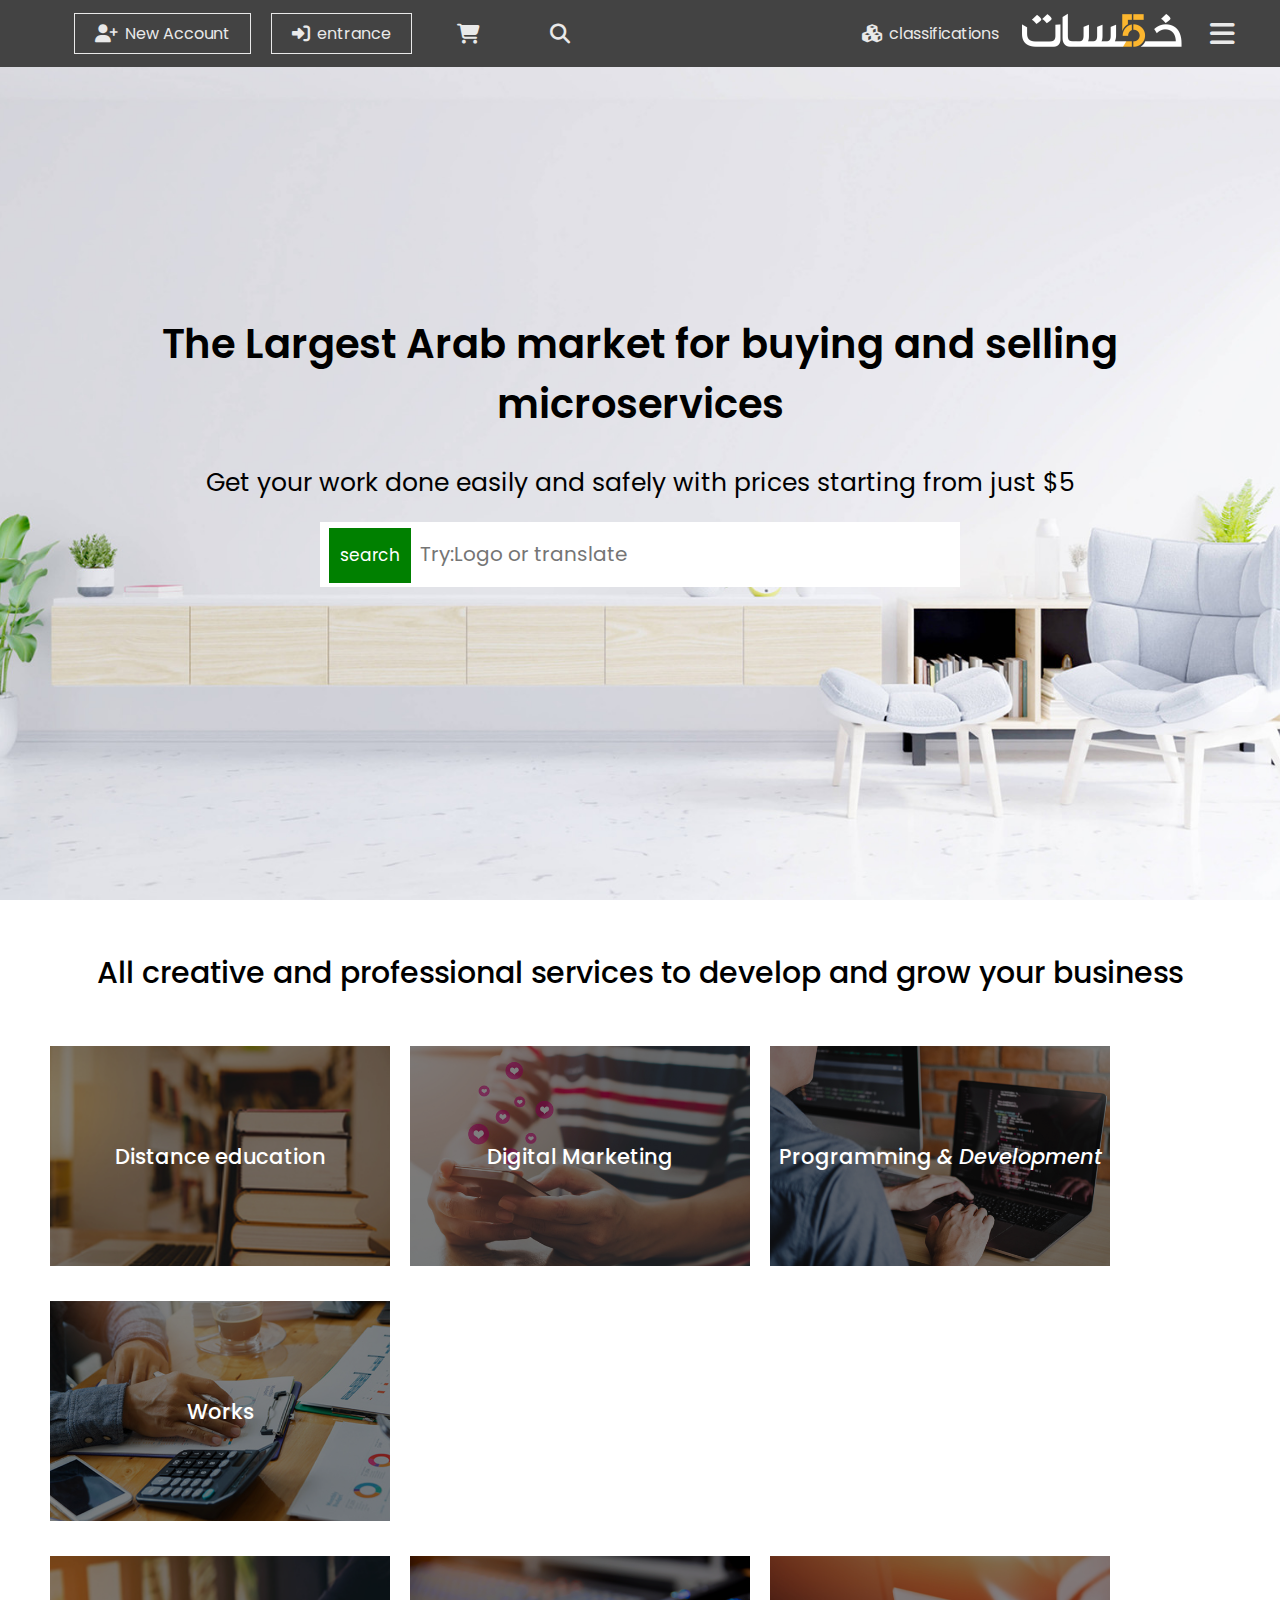
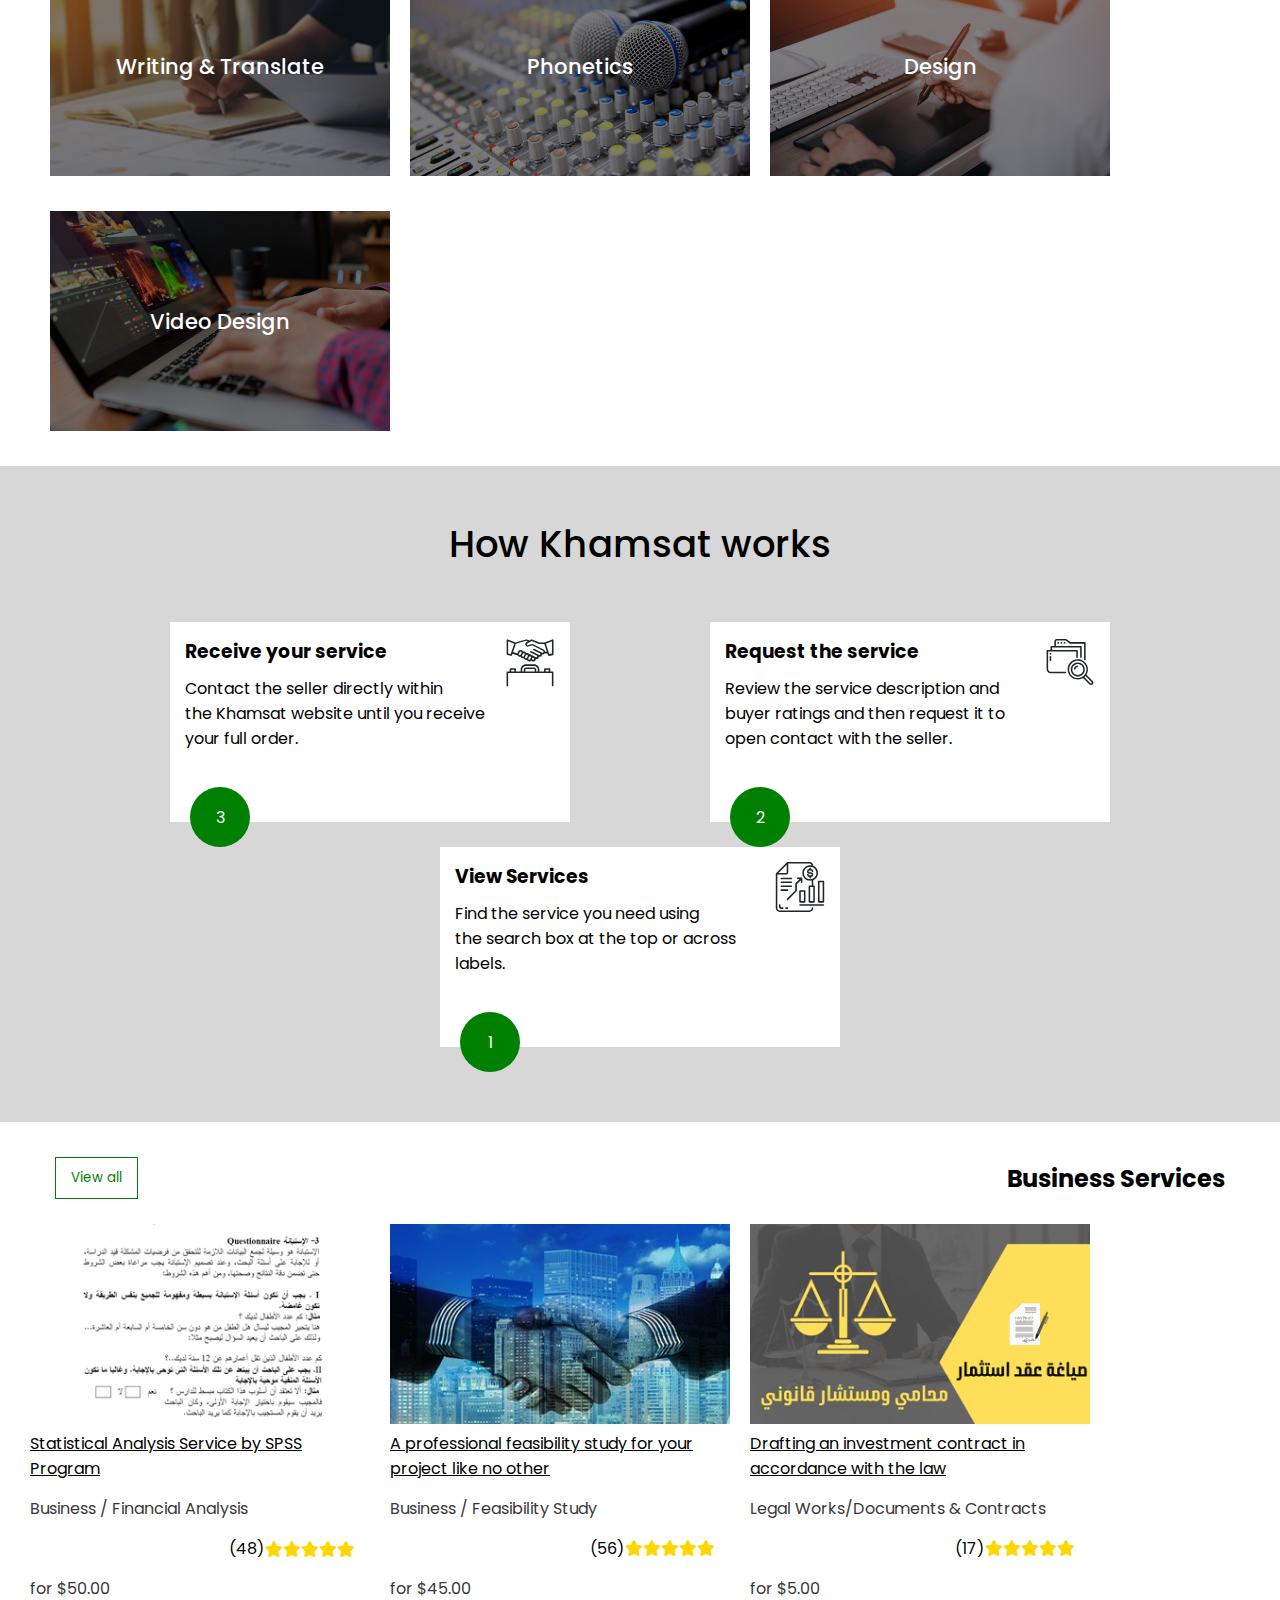
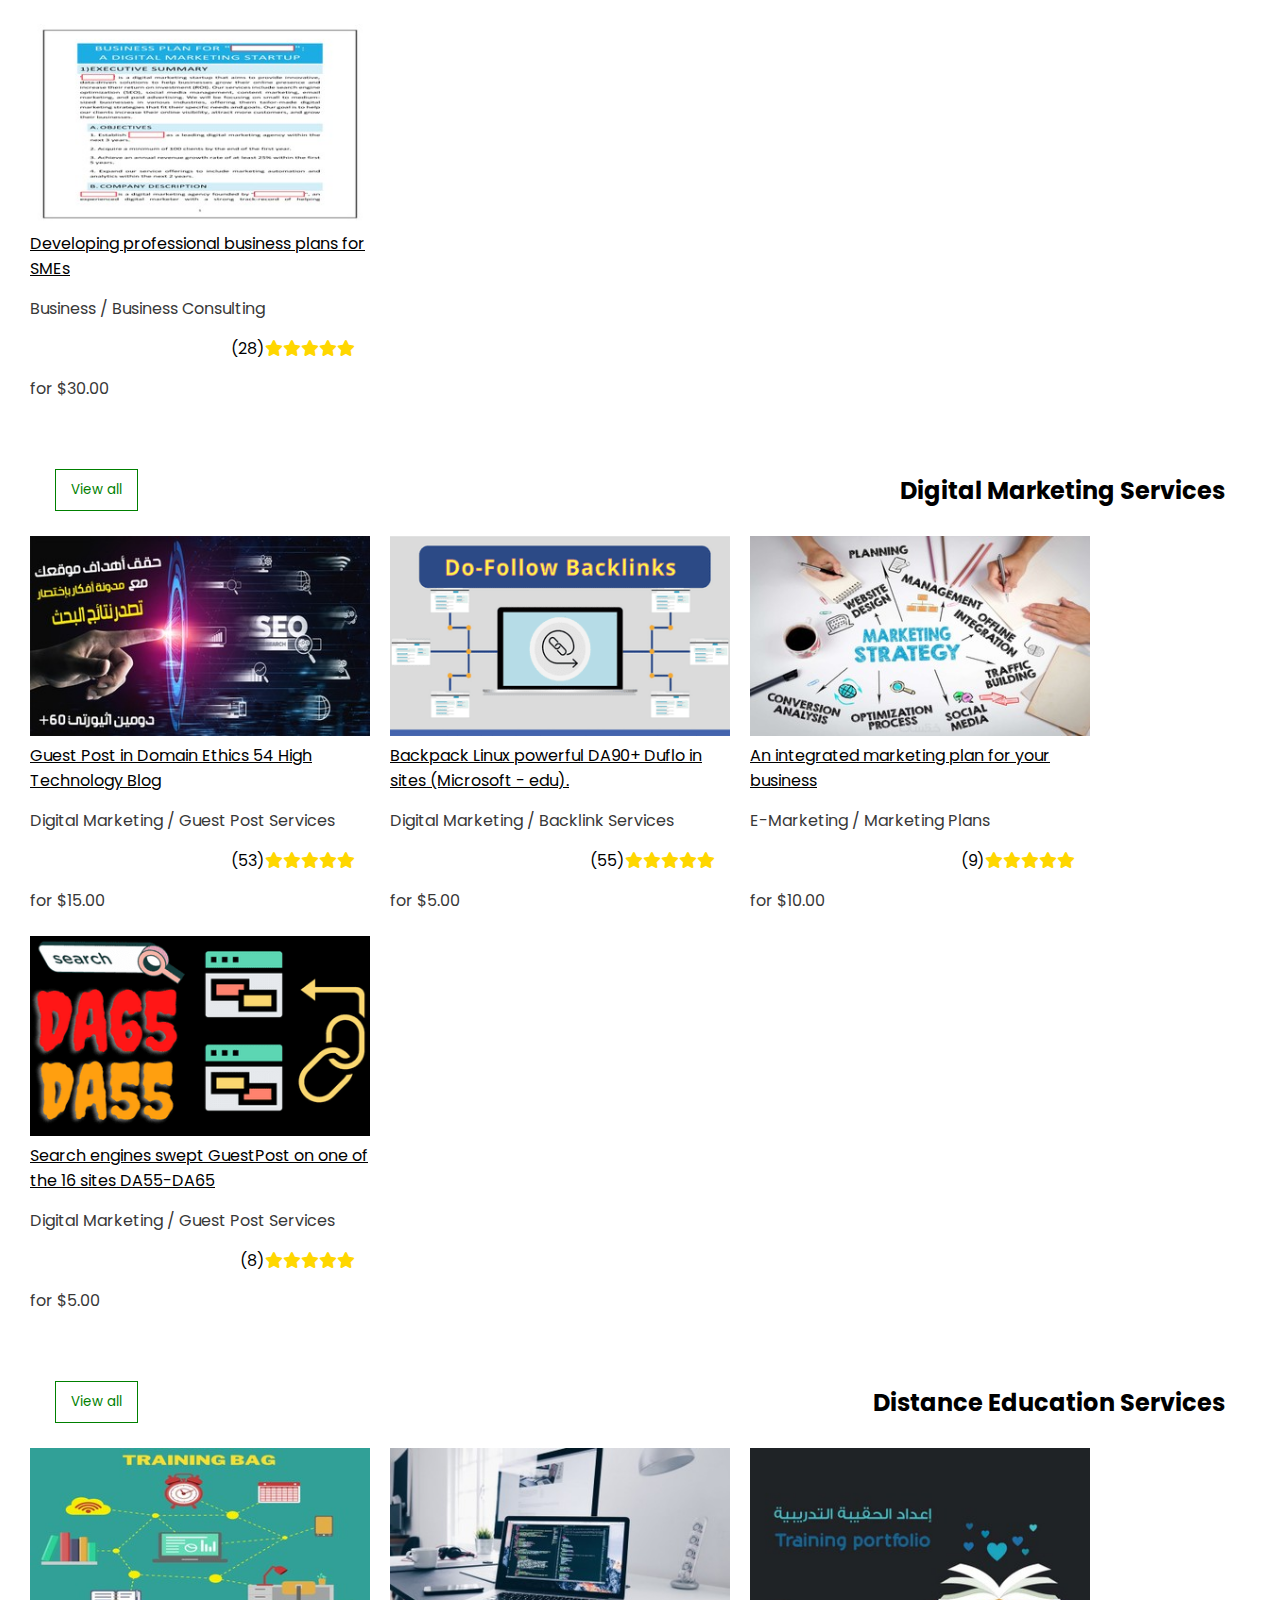
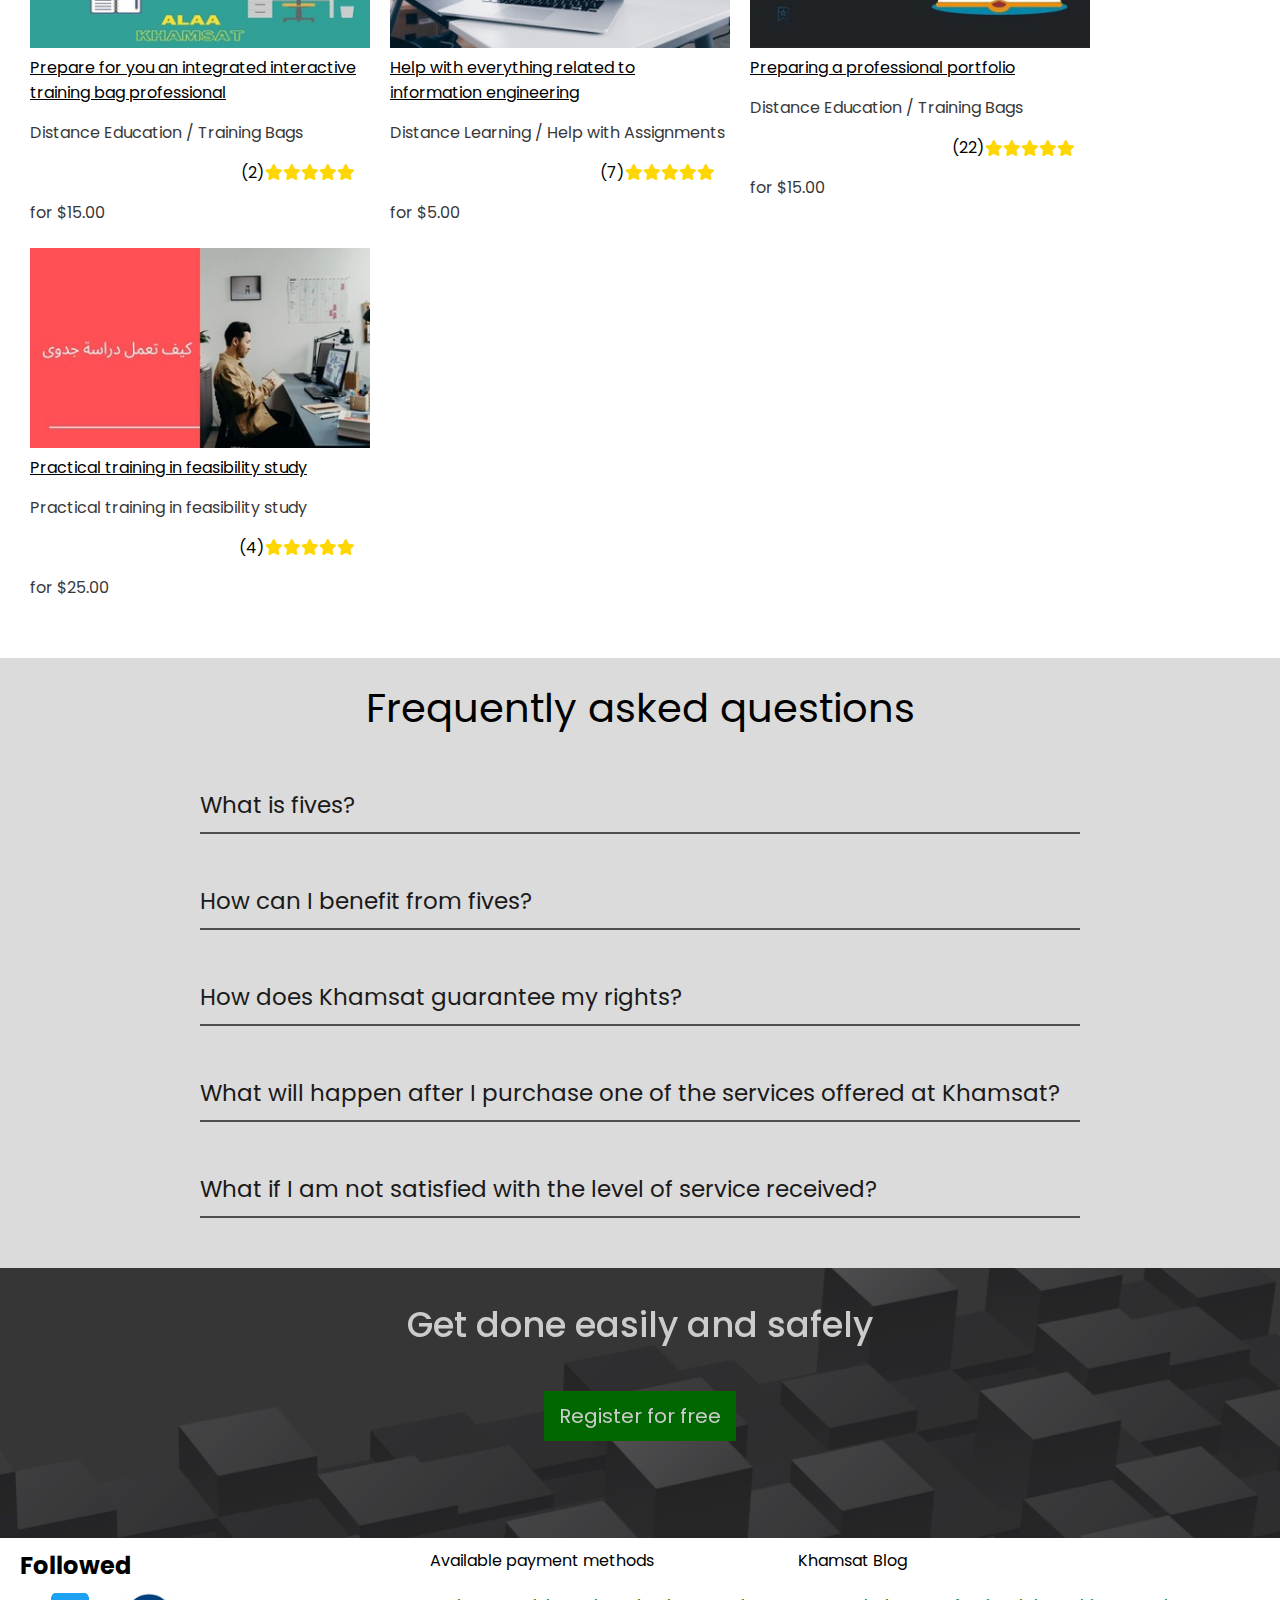
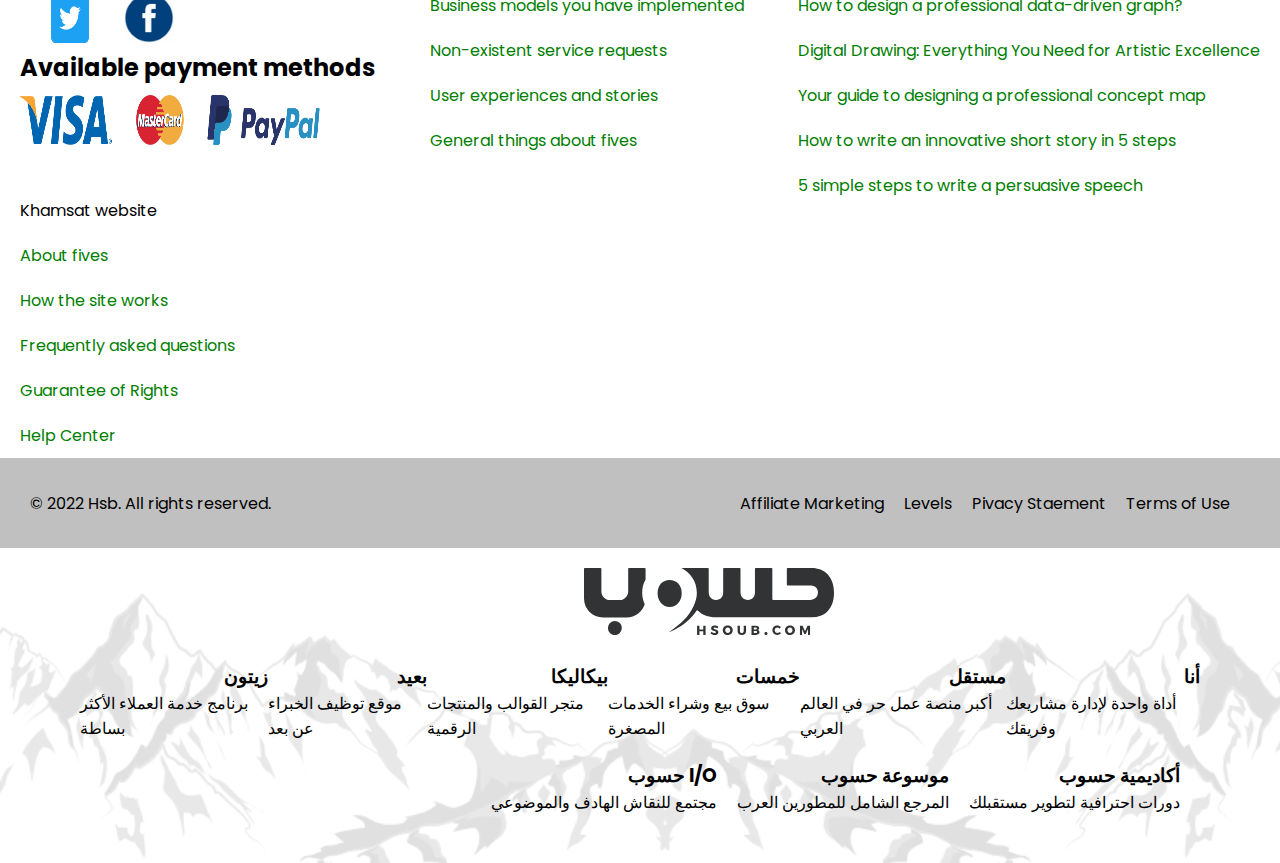
<file: index.html>
<!DOCTYPE html>
<html lang="en">
<head>
    <meta charset="UTF-8">
    <meta name="viewport" content="width=device-width, initial-scale=1.0">
    <title>Khamsat-for buying and selling microservices</title>
    <link rel="shortcut icon" href="images project/0.jpg" type="image/png">
    <link rel="stylesheet" href="https://cdnjs.cloudflare.com/ajax/libs/font-awesome/6.4.2/css/all.min.css">
    <!-- import of css file -->
    <link rel="stylesheet" href="style.css">
</head>
<body>
    
    <header>
        <div class="login">
            <a href="Form.html" target="_blank" class="form">
                <i class="fa-sharp fa-solid fa-user-plus"></i>
                <p>New Account</p>
            </a>
            <a href="#" class="form">
                <i class="fa-sharp fa-solid fa-right-to-bracket"></i>
                <p>entrance</p>
            </a>
            <a href="#"class="shopping">
                <i class="fa-sharp fa-solid fa-cart-shopping"></i>
            </a>
            <a href="#" class="shopping">
                <i class="fa-sharp fa-solid fa-magnifying-glass"></i>
            </a>
        </div>
        <div class="logo">
            <a href="#" class="cubes">
                <i class="fa-solid fa-cubes"></i>
                <p>classifications</p>
            </a>
            <a href="#">
                <img class="khamsat" src="images project/logo-logo5.png" alt="#">
                <img class="_khamsat" src="images project/favicon-5.png" alt="#">
            </a>
            <a href="#" class="cubes" onclick="openside()">
                <i class="fa-solid fa-bars"></i>
            </a>
        </div>
    </header> 
<!-- header screen max-width:992px -->
    <header class="headerlow">
        <a href="#" onclick="openside()">
            <i class="fa-solid fa-bars"></i>
            <p>Menu</p>
        </a>
        <a href="#">
            <i class="fa-sharp fa-solid fa-cart-shopping"></i>
            <p>Cart</p>
        </a>
        <a href="#">
            <i class="fa-sharp fa-solid fa-magnifying-glass"></i>
            <p>search</p>
        </a>
        <a href="#">
            <i class="fa-solid fa-user"></i>
            <p>arithmetical</p>
        </a>
        <a href="#">
            <i class="fa-sharp fa-solid fa-house"></i>
            <p>Home</p>
        </a>
    </header>
<!-- SideBar -->
    <aside id="asidebar">
        <input type="text" placeholder="Look for...">
        <hr>
        <a href="#">
            <i class="fa-solid fa-chevron-left"></i>
            <div class="option">
            <p>entrance</p>
            <i class="fa-sharp fa-solid fa-right-to-bracket"></i>
            </div>
        </a>
        <a href="#">
            <i class="fa-solid fa-chevron-left"></i>
            <div class="option">
            <p>New Account</p>
            <i class="fa-sharp fa-solid fa-user-plus"></i>
            </div>
        </a>
        <a href="#">
            <i class="fa-solid fa-chevron-left"></i>
            <div class="option">
            <p>classifications</p>
            <i class="fa-solid fa-cubes"></i>
            </div>
        </a>
        <a href="#">
            <i class="fa-solid fa-chevron-left"></i>
            <div class="option">
            <p>khamsat Community</p>
            <i class="fa-solid fa-file-lines"></i>
            </div>
        </a>
        <a href="#">
            <i class="fa-solid fa-chevron-left"></i>
            <div class="option">
            <p>Fives</p>
            <i class="fa-solid fa-file-lines"></i> 
            </div>
        </a>
        <a href="#">
            <i class="fa-solid fa-chevron-left"></i>
            <div class="option">
            <p>followed</p>
            <i class="fa-solid fa-file-lines"></i>
            </div>
        </a>
    </aside>
<!-- Section One -->
    <section class="one" id="main">
        <div class="info">
        <h1>The Largest Arab market for buying and selling <br> microservices</h1>
        <p>Get your work done easily and safely with prices starting from just $5</p>
        </div>
        <div class="search">
            <button>search</button>
            <input type="text"placeholder="Try:Logo or translate">
        </div>
    </section>
    <!-- Section Two -->
    <section class="two">
        <h1>All creative and professional services to develop and grow your business</h1>
        <div class="business">
                <div class="content">
                    <h2>Distance education</h2>
                    <img src="images project/remote-64132428314c98f2e8abe5e4b98b3a03f215fdd04788b533f52171026fb30d70.jpg" alt="#">
                </div>

                <div class="content">
                    <h2>Digital Marketing</h2>
                    <img src="images project/social-5598c2401b6ca90eda3df7c69c8c4727dcc937f8cc995096456d8a8773f4d324.jpg" alt="#">
                </div>

                <div class="content">
                    <h2>Programming <i>& Development</i></h2>
                    <img src="images project/development-bb416454cb6338d96f266211eb8d2e10fc669ddb8470ee95eef00c841df903e8.jpg" alt="#">
                </div>

                <div class="content">
                    <h2>Works</h2>
                    <img src="images project/bussiness-2c1f54b0bd848ce232a972323a799f3abe75235eb4f00fb0180d4ede6ac390dd.jpg" alt="#">
                </div>

        </div>
        <div class="business">
                <div class="content">
                    <h2>Writing & Translate </h2>
                    <img src="images project/translate-ad754e21fea72c69a11e1000903e1f848812bc20e3f1033d6e44f15c249dcd61.jpg" alt="#">
                </div>

                <div class="content">
                    <h2>Phonetics</h2>
                    <img src="images project/audio-93508fbd03c4ca1a20eabc10ecbf7924161d61e7139878bc93641c310d195e13.jpg" alt="#">
                </div>

                <div class="content">
                    <h2>Design</h2>
                    <img src="images project/design-17881dc3ab0928311acc42761ff77c7e9a09e077c326fbc5d373e4fe1b5ad397.jpg" alt="#">
                </div>

                <div class="content">
                    <h2>Video Design</h2>
                    <img src="images project/video-9b7fb5a1ae97544b32573e1625c5b12bb86e5fff9abfe4ae5ba7371ea86c41ae.jpg" alt="#">
            </div>
        </div>
    </section>

    <!-- Section three -->
    <section class="three">
        <h2>How Khamsat works</h2>
        <div class="Request">
            <div class="works">
                <div class="Receive">
                    <h3>Receive your service</h3>
                    <p>Contact the seller directly within <br> the Khamsat website until you receive <br> your full order.</p>
                </div>
                <img src="images project/how3-ce11fbbc31613904a07998cc81e9fe5cf9da1cdb7bf678c7b2094f035b8e42bc.svg" alt="#">
                <span>3</span>
            </div>
            <div class="works">
                <div class="Receive">
                    <h3>Request the service</h3>
                    <p>Review the service description and <br> buyer ratings and then request it to <br> open contact with the seller.</p>
                </div>
                <img src="images project/how2-5740ce82c46c5ecefb8cef3320edc71743cc210c2de93ffa07eeb5beca4cd011.svg" alt="#">
                <span>2</span>
            </div>
            <div class="works">
                <div class="Receive">
                    <h3>View Services</h3>
                    <p>Find the service you need using <br> the search box at the top or across labels.</p>
                </div>
                <img src="images project/how1-f875af7e15f0856e86636595466cc9f5fe5d3cb779eb3ce2278d205b4cb7389d.svg" alt="#">
                <span>1</span>
            </div>
        </div>

    </section>

    <!-- Section foure -->
    <section class="foure">
        <div class="View">
            <button>View all</button>
            <h2>Business Services</h2>
        </div>
        <div class="Services">
                <div class="Service">
                    <a href="#">
                        <img src="images project/images services/f4662c79eba07e3c0edbce7de4dec188_thumb.png" alt="#">
                        <a href="#">Statistical Analysis Service by SPSS Program</a>
                    </a>
                        <p>Business / Financial Analysis</p>
                    <ul class="star">
                    <i class="fa-sharp fa-solid fa-star"></i>
                    <i class="fa-sharp fa-solid fa-star"></i>
                    <i class="fa-sharp fa-solid fa-star"></i>
                    <i class="fa-sharp fa-solid fa-star"></i>
                    <i class="fa-sharp fa-solid fa-star"></i>
                        <li class="score">(48)</li>
                    </ul>
                    <p class="for">for $50.00</p>
                </div>
                <div class="Service">
                    <a href="#">
                    <img src="images project/images services/c1ab036c0e9bf484c5084d564a615847_thumb.jpg" alt="#">
                    <a href="#">A professional feasibility study for your project like no other</a>
                    </a>
                    <p>Business / Feasibility Study</p>
                    <ul class="star">
                        <ul> <i class="fa-sharp fa-solid fa-star"></i></ul>
                        <ul> <i class="fa-sharp fa-solid fa-star"></i></ul>
                        <ul> <i class="fa-sharp fa-solid fa-star"></i></ul>
                        <ul> <i class="fa-sharp fa-solid fa-star"></i></ul>
                        <ul> <i class="fa-sharp fa-solid fa-star"></i></ul>
                        <ul class="score">(56)</ul>
                    </ul>
                    <p class="for">for $45.00</p>
                </div>
                <div class="Service">
                    <a href="#">
                    <img src="images project/images services/67af9d9392e88489c50a30d704f4bbb9_thumb.png" alt="#">
                    <a href="#">Drafting an investment contract in accordance with the law</a>
                    </a>
                    <p>Legal Works/Documents & Contracts</p>
                    <ul class="star">
                        <ul> <i class="fa-sharp fa-solid fa-star"></i></ul>
                        <ul> <i class="fa-sharp fa-solid fa-star"></i></ul>
                        <ul> <i class="fa-sharp fa-solid fa-star"></i></ul>
                        <ul> <i class="fa-sharp fa-solid fa-star"></i></ul>
                        <ul> <i class="fa-sharp fa-solid fa-star"></i></ul>
                        <ul class="score">(17)</ul>
                    </ul>
                    <p class="for">for $5.00</p>
                </div>
                <div class="Service">
                    <a href="#">
                    <img src="images project/images services/4f38e749137205214d004cb123898ca0_thumb.jpg" alt="#">
                    <a href="#">Developing professional business plans for SMEs</a>
                    </a>
                    <p>Business / Business Consulting</p>
                    <ul class="star">
                        <ul> <i class="fa-sharp fa-solid fa-star"></i></ul>
                        <ul> <i class="fa-sharp fa-solid fa-star"></i></ul>
                        <ul> <i class="fa-sharp fa-solid fa-star"></i></ul>
                        <ul> <i class="fa-sharp fa-solid fa-star"></i></ul>
                        <ul> <i class="fa-sharp fa-solid fa-star"></i></ul>
                        <ul class="score">(28)</ul>
                    </ul>
                    <p class="for">for $30.00</p>
                </div>
        </div>
    </section>
    <section class="five">
        <div class="View">
            <button>View all</button>
            <h2>Digital Marketing Services</h2>
        </div>
        <div class="Services">
                <div class="Service">
                    <a href="#">
                        <img src="images project/images services/5f1d434c3635092f36f36ed97954199e_thumb.jpg" alt="#">
                        <a href="#">Guest Post in Domain Ethics 54 High Technology Blog</a>
                    </a>
                        <p>Digital Marketing / Guest Post Services</p>
                    <ul class="star">
                        <ul> <i class="fa-sharp fa-solid fa-star"></i></ul>
                        <ul> <i class="fa-sharp fa-solid fa-star"></i></ul>
                        <ul> <i class="fa-sharp fa-solid fa-star"></i></ul>
                        <ul> <i class="fa-sharp fa-solid fa-star"></i></ul>
                        <ul> <i class="fa-sharp fa-solid fa-star"></i></ul>
                        <ul class="score">(53)</ul>
                    </ul>
                    <p class="for">for $15.00</p>
                </div>
                <div class="Service">
                    <a href="#">
                    <img src="images project/images services/c09754ab1b04e7a066fafef64ecb77f2_thumb.png" alt="#">
                    <a href="#">Backpack Linux powerful DA90+ Duflo in sites (Microsoft - edu).</a>
                    </a>
                    <p>Digital Marketing / Backlink Services</p>
                    <ul class="star">
                        <ul> <i class="fa-sharp fa-solid fa-star"></i></ul>
                        <ul> <i class="fa-sharp fa-solid fa-star"></i></ul>
                        <ul> <i class="fa-sharp fa-solid fa-star"></i></ul>
                        <ul> <i class="fa-sharp fa-solid fa-star"></i></ul>
                        <ul> <i class="fa-sharp fa-solid fa-star"></i></ul>
                        <ul class="score">(55)</ul>
                    </ul>
                    <p class="for">for $5.00</p>
                </div>
                <div class="Service">
                    <a href="#">
                    <img src="images project/images services/7734aab31f46bd5c5c9a80a5b9cfe6fb_thumb.jpg" alt="#">
                    <a href="#">An integrated marketing plan for your business</a>
                    </a>
                    <p>E-Marketing / Marketing Plans</p>
                    <ul class="star">
                        <ul> <i class="fa-sharp fa-solid fa-star"></i></ul>
                        <ul> <i class="fa-sharp fa-solid fa-star"></i></ul>
                        <ul> <i class="fa-sharp fa-solid fa-star"></i></ul>
                        <ul> <i class="fa-sharp fa-solid fa-star"></i></ul>
                        <ul> <i class="fa-sharp fa-solid fa-star"></i></ul>
                        <ul class="score">(9)</ul>
                    </ul>
                    <p class="for">for $10.00</p>
                </div>
                <div class="Service">
                    <a href="#">
                    <img src="images project/images services/c548af8b867fdc7e4b82cf3e1d2cc7cc_thumb.png" alt="#">
                    <a href="#">Search engines swept GuestPost on one of the 16 sites DA55-DA65</a>
                    </a>
                    <p>Digital Marketing / Guest Post Services</p>
                    <ul class="star">
                        <ul> <i class="fa-sharp fa-solid fa-star"></i></ul>
                        <ul> <i class="fa-sharp fa-solid fa-star"></i></ul>
                        <ul> <i class="fa-sharp fa-solid fa-star"></i></ul>
                        <ul> <i class="fa-sharp fa-solid fa-star"></i></ul>
                        <ul> <i class="fa-sharp fa-solid fa-star"></i></ul>
                        <ul class="score">(8)</ul>
                    </ul>
                    <p class="for">for $5.00</p>
                </div>
            </div>
        </div>
    </section> 
    <section class="sex">
        <div class="View">
            <button>View all</button>
            <h2>Distance Education Services</h2>
        </div>
        <div class="Services">
                <div class="Service">
                    <a href="#">
                        <img src="images project/images services/4b2787c7132eecf0c63b01af46471a1d_thumb.jpg" alt="#">
                        <a href="#">Prepare for you an integrated interactive training bag professional</a>
                    </a>
                        <p>Distance Education / Training Bags</p>
                    <ul class="star">
                        <ul> <i class="fa-sharp fa-solid fa-star"></i></ul>
                        <ul> <i class="fa-sharp fa-solid fa-star"></i></ul>
                        <ul> <i class="fa-sharp fa-solid fa-star"></i></ul>
                        <ul> <i class="fa-sharp fa-solid fa-star"></i></ul>
                        <ul> <i class="fa-sharp fa-solid fa-star"></i></ul>
                        <ul class="score">(2)</ul>
                    </ul>
                    <p class="for">for $15.00</p>
                </div>
                <div class="Service">
                    <a href="#">
                    <img src="images project/images services/169b5724a7a49225a9240fbba544d333_thumb.jpg" alt="#">
                    <a href="#">Help with everything related to information engineering</a>
                    </a>
                    <p>Distance Learning / Help with Assignments</p>
                    <ul class="star">
                        <ul> <i class="fa-sharp fa-solid fa-star"></i></ul>
                        <ul> <i class="fa-sharp fa-solid fa-star"></i></ul>
                        <ul> <i class="fa-sharp fa-solid fa-star"></i></ul>
                        <ul> <i class="fa-sharp fa-solid fa-star"></i></ul>
                        <ul> <i class="fa-sharp fa-solid fa-star"></i></ul>
                        <ul class="score">(7)</ul>
                    </ul>
                    <p class="for">for $5.00</p>
                </div>
                <div class="Service">
                    <a href="#">
                    <img src="images project/images services/8c1d72d8bcadf6e0b3b4bbff4b0c64b3_thumb.jpg" alt="#">
                    <a href="#">Preparing a professional portfolio</a>
                    </a>
                    <p>Distance Education / Training Bags</p>
                    <ul class="star">
                        <i class="fa-sharp fa-solid fa-star"></i>
                        <i class="fa-sharp fa-solid fa-star"></i>
                        <i class="fa-sharp fa-solid fa-star"></i>
                        <i class="fa-sharp fa-solid fa-star"></i>
                        <i class="fa-sharp fa-solid fa-star"></i>
                        <li class="score">(22)</li>
                    </ul>
                    <p class="for">for $15.00</p>
                </div>
                <div class="Service">
                    <a href="#">
                    <img src="images project/images services/25449b1d253e07e82f9e46325ed6e081_thumb.jpg" alt="#">
                    <a href="#">Practical training in feasibility study</a>
                    </a>
                    <p>Practical training in feasibility study</p>
                    <ul class="star">
                        <ul> <i class="fa-sharp fa-solid fa-star"></i></ul>
                        <ul> <i class="fa-sharp fa-solid fa-star"></i></ul>
                        <ul> <i class="fa-sharp fa-solid fa-star"></i></ul>
                        <ul> <i class="fa-sharp fa-solid fa-star"></i></ul>
                        <ul> <i class="fa-sharp fa-solid fa-star"></i></ul>
                        <ul class="score">(4)</ul>
                    </ul>
                    <p class="for">for $25.00</p>
                    </div>
            </div>
        </div>
    </section>
    <section class="seven">
        <h1>Frequently asked questions</h1>
        <details>
            <summary>What is fives?</summary>
            <p>Khamsat is the largest Arab market for buying and selling microservices. Khamsat brings together talented Arab youth who are ready to offer their <br> expertise and skills in the form of microservices at prices starting from $5, and individuals and entrepreneurs who need these services to help them grow <br> and develop their businesses.</p>
        </details>
        <hr>
        <details>
            <summary>How can I benefit from fives?</summary>
            <p>The launch of your company may stop on designing a logo, or your work may stop due to the need for renewed content for your site, you may have a <br> great idea for a program or application but you have no idea about programming and development, you have a study research or translation required at a <br> certain time and you need someone to help you in it.

                Khamsat provides all the creative and professional services you need to grow and develop your business, which can be requested from talented people <br> who are ready to serve you in accomplishing your tasks easily online at economical prices that suit individuals and entrepreneurs who own emerging <br> projects.</p>
        </details>
        <hr>
        <details>
            <summary>How does Khamsat guarantee my rights?</summary>
            <p>Khamsat fully guarantees you your rights, rest assured when purchasing any service offered <br> on the site, Khamsat acts as an intermediary between the buyer and the seller and protects <br> the financial rights of both parties in the event of compliance with the terms of the Khamsat <br> website and the terms of the warranty and maintaining all communications within the site.</p>
        </details>
        <hr>
        <details>
            <summary>What will happen after I purchase one of the services offered at Khamsat?</summary>
            <p>You will receive an email confirming your purchase, and you will be able to communicate <br> directly with the seller on the order page. After the seller implements and delivers the service, <br> you can evaluate it so that the rest of the buyers benefit from your experience, and in the <br> event that the seller is late for the clarified order fulfillment period or does not adhere to the <br> specified description of the service, you can cancel the order and recover your full balance.</p>
        </details>
        <hr>
        <details>
            <summary>What if I am not satisfied with the level of service received?</summary>
            <p>If you are not satisfied with the received service, you can request modifications to it from the <br> seller, and if the received service is below the quality described in the service description, you <br> can simply cancel the request so that the balance will return to your account and you can <br> purchase one of the other services on the site. When you face any problem, do not hesitate to <br> contact customer service directly through the help center.</p>
        </details>
        <hr>
    </section>
    <section class="eight">
        <h1>Get done easily and safely</h1>
        <button>Register for free</button>
    </section>
    <section class="nine">
        <div class="links">
            <div class="socialmedia">
                <h2>Followed</h2>
                <a href="#">
                <img src="images project/images services/R.png" alt="#">
                <img src="images project/images services/OIP.jpg" alt="#">
                </a>
            </div>
            <div class="buy">
                <h2>Available payment methods</h2>
                <img src="images project/payments-1bd088dca6708fc60341975310a3615b029bd99d7e80e52fd31cbb2a3d995afd.png" alt="#">
            </div>
        </div>
        <div class="links">
            <p>Available payment methods</p>
            <a href="#">Business models you have implemented</a>
            <a href="#">Non-existent service requests</a>
            <a href="#">User experiences and stories</a>
            <a href="#">General things about fives</a>
        </div>
        <div class="links">
            <p>Khamsat Blog</p>
            <a href="#">How to design a professional data-driven graph?</a>
            <a href="#">Digital Drawing: Everything You Need for Artistic Excellence</a>
            <a href="#">Your guide to designing a professional concept map</a>
            <a href="#">How to write an innovative short story in 5 steps</a>
            <a href="#">5 simple steps to write a persuasive speech</a>
        </div>
        <div class="links">
            <p>Khamsat website</p>
            <a href="#">About fives</a>
            <a href="#">How the site works</a>
            <a href="#">Frequently asked questions</a>
            <a href="#">Guarantee of Rights</a>
            <a href="#">Help Center</a>
        </div>
    </section>
    <section class="ten">
        <p>© 2022 Hsb. All rights reserved.</p>
        <div class="level">
            <p>Affiliate Marketing</p>
            <p>Levels</p>
            <p>Pivacy Staement </p>
            <p>Terms of Use</p>
        </div>
    </section>
    <footer>
        <div class="Hsoub">
        <img src="images project/hsoub-logo.svg" alt="#">
        </div>
        <div class="platfoms">
            <a href="#">
                <h3>أنا</h3>
                <p>أداة واحدة لإدارة مشاريعك وفريقك</p>
            </a>
            <a href="#">
                <h3>مستقل</h3>
                <p>أكبر منصة عمل حر في العالم العربي</p>
            </a>
            <a href="#">
                <h3>خمسات</h3>
                <p>سوق بيع وشراء الخدمات المصغرة</p>
            </a>
            <a href="#">
                <h3>بيكاليكا</h3>
                <p>متجر القوالب والمنتجات الرقمية</p>
            </a>
            <a href="#">
                <h3>بعيد</h3>
                <p>موقع توظيف الخبراء عن بعد</p>
            </a>
            <a href="#">
                <h3>زيتون</h3>
                <p>برنامج خدمة العملاء الأكثر بساطة</p>
            </a>
        </div>
        <div class="custom-platfoms">
            <a href="#">
                <h3>أكاديمية حسوب</h3>
                <p>دورات احترافية لتطوير مستقبلك</p>
            </a>
            <a href="#">
                <h3>موسوعة حسوب</h3>
                <p>المرجع الشامل للمطورين العرب</p>
            </a>
            <a href="#">
                <h3>حسوب I/O</h3>
                <p>مجتمع للنقاش الهادف والموضوعي</p>
            </a>
        </div>
    </footer>
    <!-- import of js file -->
    <script src="main.js"></script>
</body>
</html>
</file>
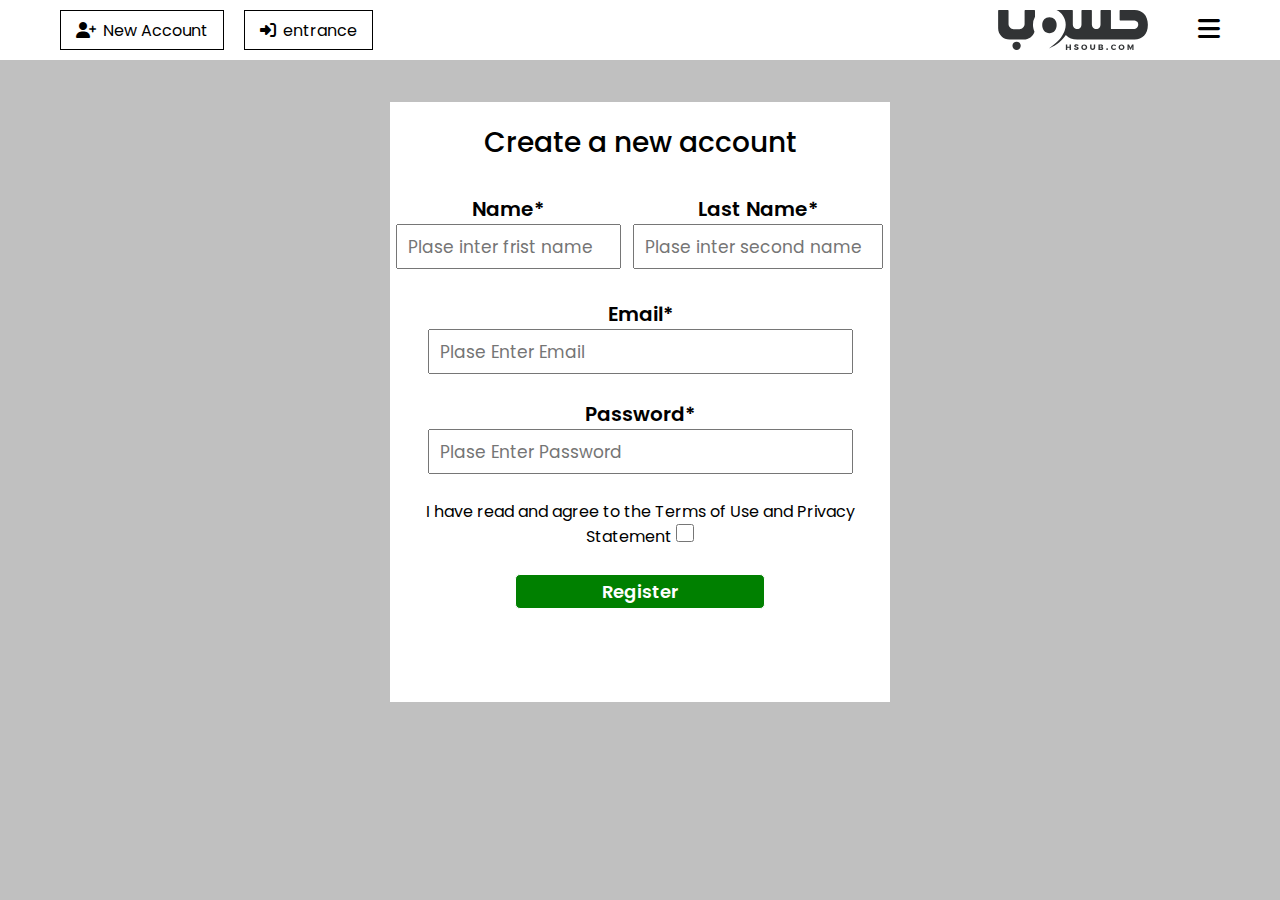
<file: Form.html>
<!DOCTYPE html>
<html lang="en">
<head>
    <meta charset="UTF-8">
    <meta name="viewport" content="width=device-width, initial-scale=1.0">
    <title>Document</title>
    <link rel="shortcut icon" href="favicon.ico" type="image/x-icon">
    <!-- FontAwsom -->
    <link rel="stylesheet" href="https://cdnjs.cloudflare.com/ajax/libs/font-awesome/6.4.2/css/all.min.css">
    <link rel="stylesheet" href="Form.css">
</head>
<body>
    <header>
        <div class="login">
            <a href="http://127.0. 0.1:5500/form.html" target="_blank" class="form">
                <i class="fa-sharp fa-solid fa-user-plus"></i>
                <p>New Account</p>
            </a>
            <a href="#" class="form">
                <i class="fa-sharp fa-solid fa-right-to-bracket"></i>
                <p>entrance</p>
            </a>
        </div>
        <div class="logo">
            <img src="images project/hsoub-logo.svg" alt="#">
            <a href="#" class="cubes">
                <i class="fa-solid fa-bars"></i>
            </a>
        </div>
    </header>
    <section>
        <div class="one">
            <h1>Create a new account</h1>
            <form action="#">
                <div class="part">
                    <div>
                        <label for="second name" class="FN">Last Name*</label>
                        <input type="text" id="second name"  placeholder="Plase inter second name">
                    </div>
                    <div>
                        <label for="fristname" class="N">Name*</label>
                        <input type="text" id="fristname" placeholder="Plase inter frist name">
                    </div>
                </div>
                <div class="part1">
                    <label for="email">Email*</label>
                    <input type="email" id="email" placeholder="Plase Enter Email">
                </div>
                <div class="part1">
                    <label for="pass">Password*</label>
                    <input type="password" id="pass" placeholder="Plase Enter Password">
                </div>
                <div class="check">
                <label for="check-1">I have read and agree to the Terms of Use and Privacy Statement</label>
                <input type="checkbox" name="#" id="check-1">
                </div>
                <input type="submit" value="Register">
            </form>
        </div>
    </section>
</body>
</html>








<!-- 
<form action="#">
    <div class="part1">
        <label for="second name" class="FN">Last Name*</label><br>
        <input type="text" id="second name"  placeholder="Plase inter second name">
        <label for="fristname" class="N">Name*</label><br>
        <input type="text" id="fristname" placeholder="Plase inter frist name">
    </div>
</form>
<form action="#" class="E_P">
    <div class="part2">
        <label for="email">Email*</label>
        <input type="email" id="email" placeholder="Plase Enter Email">
    </div>
    <div class="part2">
        <label for="pass">Password*</label>
        <input type="password" id="pass" placeholder="Plase Enter Password">
    </div>
    <div class="check">
    <label for="check-1">I have read and agree to the Terms of Use and Privacy Statement</label>
    <input type="checkbox" name="#" id="check-1">
    </div>
    <input type="submit" value="Register">
</form> -->
</file>
<file: style.css>
@import url('https://fonts.googleapis.com/css2?family=Anuphan:wght@300;400;500&family=Borel&family=Cairo:wght@200;300;400;500;600;700;800;900;1000&family=Noto+Kufi+Arabic:wght@100;200;300;400;500;600;700;800;900&family=Noto+Serif+Vithkuqi&family=Poppins:ital,wght@0,100;0,200;0,300;0,400;0,500;0,600;0,700;0,800;0,900;1,100;1,200;1,300;1,400;1,500;1,600;1,700;1,800;1,900&family=Roboto:ital,wght@0,100;0,300;0,400;0,500;0,700;0,900;1,100;1,300;1,400;1,500;1,700;1,900&family=Work+Sans:ital,wght@0,100;0,200;0,300;0,600;0,700;0,800;0,900;1,300;1,400;1,900&display=swap');
*{
    box-sizing: border-box;
    margin: 0;
    padding: 0;
    font-family: 'Poppins',sans-serif;
}
:root{
    --HeaderColor: #434343;
}
body{
    position: relative;
}
header{
    display: flex;
    flex-direction: row;
    justify-content: space-between;
    padding: 0px 5%;
    background-color: var(--HeaderColor);
    position: absolute;
    width: 100%;
    z-index: 10;
}
.login,.logo{
    display: flex;
    flex-direction: row;
    align-items: center;
    justify-content: space-around;
}
.login>a{
    background-color: #434343;
    display: grid;
    place-items: center;
    text-decoration: none;
    color: rgb(233, 233, 233);
    transition: ease  .5s;
}
.login .form{
    display: flex;
    flex-direction: row;
    padding: 0px 20px;
    margin: 20px 10px;
    border: 1px solid  rgb(233, 233, 233);
    height: 60%;
}
.login .form>i{
    margin-right: 7px;
    font-size: 18px;
}
.login .shopping{
    padding: 0px 20px;
    margin: 0px 15px;
    font-size: 20px;
    height: 100%;
}
.login>a:hover{
    background-color: #ffffff48;
}

.logo a{
        text-decoration: none;
        color: rgb(233, 233, 233);
        margin-right: 5%;
}
.logo .cubes{
    display: flex;
    flex-direction: row;
    align-items: center;
    justify-content: center;
    padding: 2px 5px;
    height: 100%;
    transition: ease .5s;
}
.logo .cubes i{
    margin-right: 7px;
    font-size: 18px;
}
.logo .fa-bars{
    font-size: 28px !important;
    padding: 0px 5px;
}
.logo a .khamsat{
    width: 160px;
    height: 40px;
}
.logo a ._khamsat{
    display: none;
}

.logo .cubes:hover{
    background-color: #ffffff48;
}

/* HeaderBottom*/
.headerlow{
    position: absolute;
    bottom: 0px;
    padding: 10px 40px;
    background-color:#fff;
    display: none;
}
.headerlow a{
    text-decoration: none;
    color: rgb(179, 179, 179);
    font-size: 18px;
    text-align: center;
    display: flex;
    flex-direction: column;
    min-width: 10%;
    padding: 5px;
    
}
.headerlow a i{
    font-size: 22px;
}

aside{
    position: absolute;
    right: 0%;
    top: 1.4%;
    height: 90vh;
    padding: 5px 7px;
    background-color: #fff;
    width: 17%;
    display: none;
}
aside input{
    width: 100%;
    height: 40px;
    border: none;
    padding-left: 10px;
    font-size: 17px;
}
aside input:focus{
    outline: 2px solid green;
}
aside a{
    display: flex;
    flex-direction: row;
    justify-content: space-between;
    align-items: center;
    text-decoration: none;
    margin-top: 20px;
    color: rgb(3, 3, 3);
    padding: 10px;
}

aside a .option{
display: flex;
flex-direction: row;
}
aside a .option i{
    margin: 0px 8px;
}
aside a:hover{
    background-color:rgba(192, 192, 192, 0.815);
    color: green;
}



.one{
    height: 100vh;
    background-image:url('images project/hero-33cc6eb8f1a98f8aacf154a4ff4c5f76d5610553e8ba4accb6d22515a64a184a.jpg') ;
    background-position: center;
    background-repeat: no-repeat;
    background-size: cover;
    display: flex;
    flex-direction: column;
    justify-content: center;
    align-items: center;
    text-align: center;
}
.info h1{
    font-size: 40px;
    font-weight: 600;
    margin-bottom: 30px;
}
.info p{
    font-size: 25px;
}
.search{
    background-color: #fff;
    padding: 5px 5px;
    min-width:50%;
    height: 65px;
    margin-top: 20px;
}
.search input{
    height: 100%;
    width: 85%;
    border: none;
    padding-left: 5px;
    font-size: 20px;
}
.search input:focus{
    outline: 1px solid green;
}
.search button{
    height: 100%;
    width: 13%;
    padding: 0px 5px;
    background-color: green;
    cursor: pointer;
    color: white;
    border: none;
    font-size: 17px;
    font-weight: 400;
    transition: .5s;
}
.search button:hover{
    opacity: .7;
}


.two {
    display: flex;
    flex-direction: column;
}
.two h1{
    font-size: 30px;
    font-weight: 500;
    text-align: center;
    margin: 50px 0px;
}
.business{
    display: flex;
    flex-direction: row;
    flex-wrap: wrap;
    padding: 0px 30px;
}
.content{
    width: 340px;
    height: 220px;
    margin-bottom: 35px;
    margin-left: 20px;
    position: relative;
    display: grid;
    place-items: center;
    overflow: hidden;
}
.content h2{
    position: absolute;
    z-index: 5;
    color: #fff;
    font-weight: 500;
    font-size: 21px;
}
.content img{
    width: 100%;
    height: 100%;
    filter: brightness(50%);
}


.three {
    min-height: 50vh;
    background-color: rgb(215, 215, 215);
    padding: 50px 0px;
}
.three h2{
    text-align: center;
    font-size: 37px;
    font-weight: 500;
    margin-bottom: 50px;
    
}
.Request{
    display: flex;
    flex-direction: row;
    justify-content: space-around;
    flex-wrap: wrap;
    padding: 0px 100px;

}
.works{
    width: 400px;
    min-height: 200px;
    display: flex;
    flex-direction: row;
    justify-content: space-between;
    background-color: #fff;
    position: relative;
    padding: 15px;
    margin-bottom: 25px;
}
.Receive h3{
    margin-bottom: 10px;
}
.Receive p{
    margin-bottom: 20px;
}
.works img{
    width: 50px;
    height: 50px;
}
span{
    position: absolute;
    bottom: -25px;
    left: 20px;
    background-color: green;
    color: #fff;
    width: 60px;
    height: 60px;
    border-radius: 50%;
    display: grid;
    place-items: center;
}

.foure,.five,.sex{
    display: flex;
    flex-direction: column;
    padding: 10px 20px;
}

.View{
    display: flex;
    flex-direction: row;
    justify-content: space-between;
    align-items: center;
    padding: 25px 35px;
}
.View button{
    padding: 10px 15px;
    color: green;
    border: 1px solid green;
    background-color: #fff;
    transition: ease 1s;
}
.View button:hover{
    background-color: green;
    color: #fff;
}
.Services{
    display: flex;
    flex-direction: row;
    flex-wrap: wrap;
}
.Service{
    width: 360px;
    height:400px;
    padding: 0px 10px;
}
.Service img{
    width: 100%;
}
.Service a{
    color: black;
}
.Service p{
    margin-top: 15px;
    color: rgb(56, 56, 56);
}
.star{
    display: flex;
    flex-direction: row-reverse;
    align-items: center;
    list-style: none;
    margin: 15px 15px;
}
.star .fa-star{
    color: gold;
}
.seven{
    background-color: rgb(219, 219, 219);
    padding: 20px 200px 50px 200px;
}
.seven h1{
    text-align: center;
    font-size: 40px;
    font-weight: 400;
}
.seven details{
    cursor: pointer;

}
hr{
    border: 1px solid rgb(81, 80, 80);
}
summary{
    margin-bottom: 10px;
    margin-top: 50px;
    font-size: 23px;
    list-style: none;
    color: rgb(27, 26, 26);
}
summary:hover{
    color: green;
}
.seven details p{
    font-size: 20px;
    margin-left: 50px;
}

.eight{
    min-height:30vh;
    background-image: url("images project/pattern-faff445a237e662f4efc1f4ef1b3bdb8fe84158095c82e35def103e872714835.jpg");
    background-position: center;
    background-repeat: no-repeat;
    background-size: cover;
    position: relative;
    text-align: center;
    padding-top: 30px;
    filter: brightness(80%);
}
.eight h1{
    color: #fff;
    margin-bottom: 40px;
    font-size: 35px;
    font-weight: 500;
}
.eight button{
    background-color: green;
    color: #fff;
    border: none;
    padding: 10px 15px;
    font-size: 20px;
    cursor: pointer;
    transition:.5s;
}
.eight button:active{
    transform: scale(1.1);
}

.nine{
    display: flex;
    flex-direction: row;
    flex-wrap: wrap;
    justify-content: space-between;
    padding:10px 20px ;
}
.links{
    display: flex;
    flex-direction: column;
}
.socialmedia img{
    width: 50px;
    height: 50px;
    margin-top: 10px;
    margin-left: 25px;
}
.buy img{
    width: 300px;
    height: 50px;
    margin-top: 10px;
}
.links a{
    text-decoration: none;
    color: green;
    margin-top: 20px;
}

.ten{
    background-color: silver;
    min-height: 10vh;
    display: flex;
    flex-direction: row;
    justify-content: space-between;
    align-items: center;
    padding: 10px 30px;

}
.level{
    display: flex;
    flex-direction: row;
}
.level p{
    margin-right: 20px;
}
footer{
    display: flex;
    flex-direction: column;
    height: 35vh;
    background-image: url("images project/mask-group-2-8b8a720429d8d2124270cd612e54bb3ef9a38e64062f1e0b0e588934df2697ea.png");
    background-position: center;
    background-size: cover;
    background-repeat: no-repeat;
    position: relative;
    padding:20px 80px ;
}
.Hsoub{
    margin-left: 45%;
    margin-bottom: 20px;
}
.Hsoub img{
    width: 250px;
}
.platfoms{
    display: flex;
    flex-direction: row-reverse;
    justify-content: space-around;
}
.custom-platfoms{
    display: flex;
    flex-direction: row-reverse;
}
.custom-platfoms>a{
    margin-right: 20px;
    margin-top: 20px;
    text-decoration: none;
    color: black;
}
.platfoms>a{
    text-decoration: none;
    color: black;
}
.platfoms h3 ,.custom-platfoms h3{
    display: flex;
    justify-content: end;
}

/* lg screen */
@media only screen and (max-width:992px){
    aside{
        display: none;
    }
    header{
        display: none;
    }
    .headerlow{
        display: block;
        display: flex;
        flex-direction: row;
        justify-content: space-around;
        bottom:-2%;
        position: fixed;
        height: 85px;
    }
}
/* md screen */
@media only screen and (max-width:768px){
    .headerlow{
        padding: 10px 0px;
    }
    .headerlow a{
    font-size: 15px;
    }
    .headerlow a i{
        font-size: 20px;
    }

    .Request{
        padding: 0px 10px;
    
    }
    .works{
        width: 100%;
        margin-bottom: 40px;
    }

    .info h1{
        font-size: 35px;
        font-weight: 400;
        margin-bottom: 30px;
    }
    .info p{
        font-size: 20px;
    }

    .seven{
        padding: 20px 20px 50px 20px;
        text-align: center;
    }
    .seven h1{
        font-size: 30px;;
    }
}
/* sm screen */
@media only screen and (max-width:400px){
    
aside{
    position: absolute;
    right: 0%;
    top:0%;
    height: 90vh;
    padding: 5px 7px;
    background-color: #fff;
    width: 100%;
}
    .search{
        padding: 0px 0px 7px 0px;
        width:95%;
    }
    .search input{
        height: 100%;
        width: 80%;
        padding-left: 5px;
    }
    .search button{
        height: 100%;
        width: 15%;
        padding: 0px 0px;
        font-size: 12px;
    }
    .View{
        padding: 25px 0px;
    }
    .View button{
        width: 100px;
        height: 40px;
        margin-right: 10px;
    }
    .View h2{
        font-size: 16px;
    }
    .eight button{
        margin-bottom: 20px;
    }
    .buy img{
        width: 250px;
        height: 50px;
        margin-top: 10px;
    }
    .ten{
        display: flex;
        flex-direction: column;
    }
    footer{
        padding: 10px 20px;
    }
    .Hsoub img{
        width: 170px;
    }
    .Hsoub{
        margin-left: 30%;
        margin-bottom: 20px;
    }
}
</file>
<file: Form.css>
@import url('https://fonts.googleapis.com/css2?family=Anuphan:wght@300;400;500&family=Borel&family=Cairo:wght@200;300;400;500;600;700;800;900;1000&family=Noto+Kufi+Arabic:wght@100;200;300;400;500;600;700;800;900&family=Noto+Serif+Vithkuqi&family=Poppins:ital,wght@0,100;0,200;0,300;0,400;0,500;0,600;0,700;0,800;0,900;1,100;1,200;1,300;1,400;1,500;1,600;1,700;1,800;1,900&family=Roboto:ital,wght@0,100;0,300;0,400;0,500;0,700;0,900;1,100;1,300;1,400;1,500;1,700;1,900&family=Work+Sans:ital,wght@0,100;0,200;0,300;0,600;0,700;0,800;0,900;1,300;1,400;1,900&display=swap');
*{
    margin: 0;
    padding: 0;
    box-sizing: border-box;
    font-family: 'poppins',sans-serif;
}
body{
    position: relative;
}
header{
    background-color: rgb(255, 255, 255);
    display: flex;
    justify-content: space-between;
    padding: 10px 60px;
    position: absolute;
    top: 0;
    width: 100%;
}
.login{
    display: flex;
    flex-direction: row;
}
.login a{
    border: 1px solid rgb(0, 0, 0);
    padding: 5px 15px;
    display:flex;
    flex-direction: row;
    align-items: center;
    text-decoration: none;
    margin-right: 20px;
    color: rgb(0, 0, 0);
}
.login a i{
    margin-right: 7px;
}
.login a:hover{
    opacity: .7;
}

.logo{
    display: flex;
    flex-direction: row;
    align-items: center;
}
.logo img{
    width: 150px;
    height: 40px;
}
.logo .cubes{
    margin-left: 50px;
    color: rgb(0, 0, 0);
    font-size:25px;
}

section{
    height: 100vh;
    background-color: silver;
    display: flex;
    justify-content: center;
    padding-top: 8%;
}

.one{
    width: 500px;
    height: 600px;
    background-color: #fff;
    text-align: center;
}
.one h1{
    margin-top: 20px;
    font-size: 28px;
    font-weight: 500;
}

form{
    display: flex;
    flex-direction: column;
    margin-top: 30px;
    user-select: none;
}
.part{
    display: flex;
    flex-direction: row-reverse;
    align-items: center;
    justify-content: space-between;
    margin-bottom: 30px;
    font-size: 18px;
}
.part input{
    width: 95%;
    height: 45px;
    font-size: 17px;
    padding: 10px;
}
.part label , .part1 label{
    font-size: 20px;
    font-weight: 600;
}
.part1{
    display: flex;
    flex-direction: column;
}
.part1 input{
    height: 45px;
    width: 85%;
    margin-left: 7.5%;
    margin-bottom: 25px;
    font-size: 17px;
    padding: 10px;
}

input[type='submit']{
    width:50%;
    height: 35px;
    border-radius:5px;
    border: 1px solid rgb(255, 255, 255);
    margin-left: 25%;
    margin-top: 25px;
    background-color:green;
    color: #fff;
    font-size: 18px;
    font-weight: 600;
}

input:focus{
    outline: 1px solid green;
}

input[type='checkbox']{
    width: 18px;
    height: 18px;
    accent-color: green;
}
input[type='checkbox']:focus{
    outline: none;
}

@media only screen and (max-width:768px) {
    .logo .cubes{
        display: none;
    }
    section{
        padding-top: 25%;
    }
    .one{
        width: 500px;
        height: 560px;
    }
}
@media only screen and (max-width:600px) {
    .logo .cubes{
        display: none;
    }
    .login a{
        display: none;
    }
}
</file>
